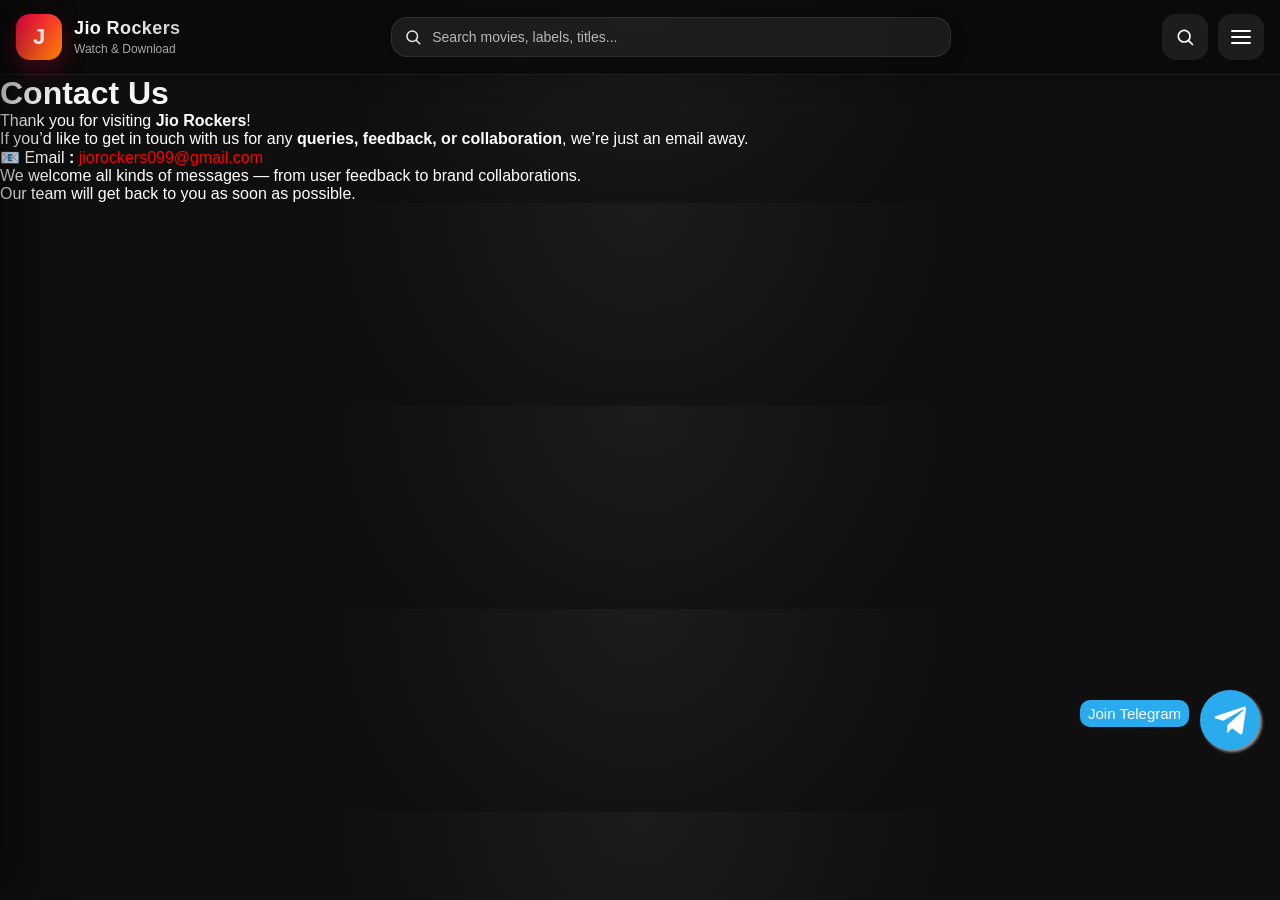
<file: contact.html>
<!DOCTYPE html>
<html lang="en">
<head>
<meta charset="UTF-8">
<meta name="viewport" content="width=device-width, initial-scale=1.0">

<link rel="stylesheet" href="style.css">

<link rel="icon" type="image/png" href="/favicon32.png">

<!-- Google tag (gtag.js) -->
<script async src="https://www.googletagmanager.com/gtag/js?id=G-BWP4HMDWY8"></script>
<script>
  window.dataLayer = window.dataLayer || [];
  function gtag(){dataLayer.push(arguments);}
  gtag('js', new Date());

  gtag('config', 'G-BWP4HMDWY8');
</script>


<title>Contact Us</title>

  
</head>

<body>

<div class="sidebar-overlay" id="sidebarOverlay"></div>

<aside class="sidebar" id="sidebar">
  <div class="sidebar-header">
    <div class="sidebar-profile">
      <div class="sidebar-avatar">J</div>

      <div>
        <h2>Jio Rockers</h2>
        <p>Watch & Download</p>
      </div>
    </div>

    <button class="sidebar-close" id="sidebarClose" aria-label="Close menu">×</button>
  </div>

  <div class="sidebar-content">
    <div class="sidebar-section">
      <div class="sidebar-section-title">Navigation</div>

      <a class="sidebar-link" href="/">
        <span class="icon">⌂</span>
        <span>Home</span>
      </a>

      <a class="sidebar-link" href="#downloadSection">
        <span class="icon">★</span>
        <span>Download</span>
      </a>

<a class="sidebar-link" href="/dmca">
        <span class="icon">©️</span>
        <span>DMCA</span>
      </a>


<a class="sidebar-link" href="/contact">
        <span class="icon">📞</span>
        <span>Contact Us</span>
      </a>

    </div>

    <div class="sidebar-section">
      <div class="sidebar-section-title">About</div>

      <p class="sidebar-note">
        Browse the newest movie posts, search instantly, open details,
        and move through pages.
      </p>
    </div>
  </div>
</aside>

<header class="topbar" id="top">
  <a class="brand" href="/" aria-label="Home">
    <div class="brand-logo">J</div>

    <div class="brand-text">
      <h1>Jio Rockers</h1>
      <p>Watch & Download</p>
    </div>
  </a>

  <div class="topbar-center">
    <div class="search-wrap">
      <svg class="search-icon" viewBox="0 0 24 24" fill="none" aria-hidden="true">
        <path d="M21 21l-4.35-4.35"
              stroke="white"
              stroke-width="2"
              stroke-linecap="round"/>
        <circle cx="11"
                cy="11"
                r="7"
                stroke="white"
                stroke-width="2"/>
      </svg>

      <input
        id="searchInput"
        class="search-input"
        type="search"
        placeholder="Search movies, labels, titles..."
      >

      <button
        id="searchClear"
        class="search-clear"
        aria-label="Clear search"
        type="button"
      >
        ×
      </button>
    </div>
  </div>

  <div class="topbar-actions">
    <button
      class="menu-btn search-btn"
      id="searchBtn"
      aria-label="Search"
      type="button"
    >
      <svg viewBox="0 0 24 24" fill="none" width="20" height="20" aria-hidden="true">
        <path d="M21 21l-4.35-4.35"
              stroke="white"
              stroke-width="2"
              stroke-linecap="round"/>
        <circle cx="11"
                cy="11"
                r="7"
                stroke="white"
                stroke-width="2"/>
      </svg>
    </button>

    <button
      class="menu-btn"
      id="menuBtn"
      aria-label="Open menu"
      type="button"
    >
      <div class="menu-lines" aria-hidden="true">
        <span></span>
        <span></span>
        <span></span>
      </div>
    </button>
  </div>
</header>

<!-- Content SECTION -->


<h1 style="text-align: left;">Contact Us</h1>
<p>Thank you for visiting <strong>Jio Rockers</strong>!</p><p>
If you’d like to get in touch with us for any <b>queries, feedback, or collaboration</b>, we’re just an email away.</p>
<p>📧 Email&nbsp;<strong>:</strong>&nbsp;<a href="mailto:jiorockers099@gmail.com" class="red-link">jiorockers099@gmail.com</a><br /></p>
<p>We welcome all kinds of messages — from user feedback to brand collaborations.<br />
Our team will get back to you as soon as possible.</p>




<script>
document.addEventListener("DOMContentLoaded", () => {

  const sidebar = document.getElementById("sidebar");
  const sidebarOverlay = document.getElementById("sidebarOverlay");

  const menuBtn = document.getElementById("menuBtn");
  const sidebarClose = document.getElementById("sidebarClose");

  const searchBtn = document.getElementById("searchBtn");
  const searchInput = document.getElementById("searchInput");
  const searchClear = document.getElementById("searchClear");

  function openSidebar() {
    sidebar?.classList.add("active");
    sidebarOverlay?.classList.add("active");
    document.body.style.overflow = "hidden";
  }

  function closeSidebar() {
    sidebar?.classList.remove("active");
    sidebarOverlay?.classList.remove("active");
    document.body.style.overflow = "";
  }

  function runSearch() {
    const value = searchInput?.value.trim();
    if (!value) return;
    window.location.href = "/?search=" + encodeURIComponent(value);
  }

  menuBtn?.addEventListener("click", openSidebar);
  sidebarClose?.addEventListener("click", closeSidebar);
  sidebarOverlay?.addEventListener("click", closeSidebar);

  searchBtn?.addEventListener("click", runSearch);

  searchClear?.addEventListener("click", () => {
    if (searchInput) searchInput.value = "";
    searchInput?.focus();
  });

  searchInput?.addEventListener("keydown", (e) => {
    if (e.key === "Enter") {
      e.preventDefault();
      runSearch();
    }
  });

});
</script>


<a class="float" href="https://t.me/JioRockerssi" target="_blank" aria-label="Telegram">
    <svg class="tg-icon" viewBox="0 0 24 24" aria-hidden="true">
        <path fill="#ffffff" d="M9.99 15.96 9.58 21.48c.59 0 .85-.26 1.16-.56l2.79-2.66 5.79 4.24c1.06.59 1.82.28 2.09-.98L24 3.76c.34-1.56-.56-2.17-1.6-1.78L1.66 9.05C.14 9.64.16 10.49 1.39 10.87l5.6 1.75L20.99 4.55c.78-.49 1.5-.22.91.31L9.99 15.96z"/>
    </svg>
</a>

</body>
</html>
</file>
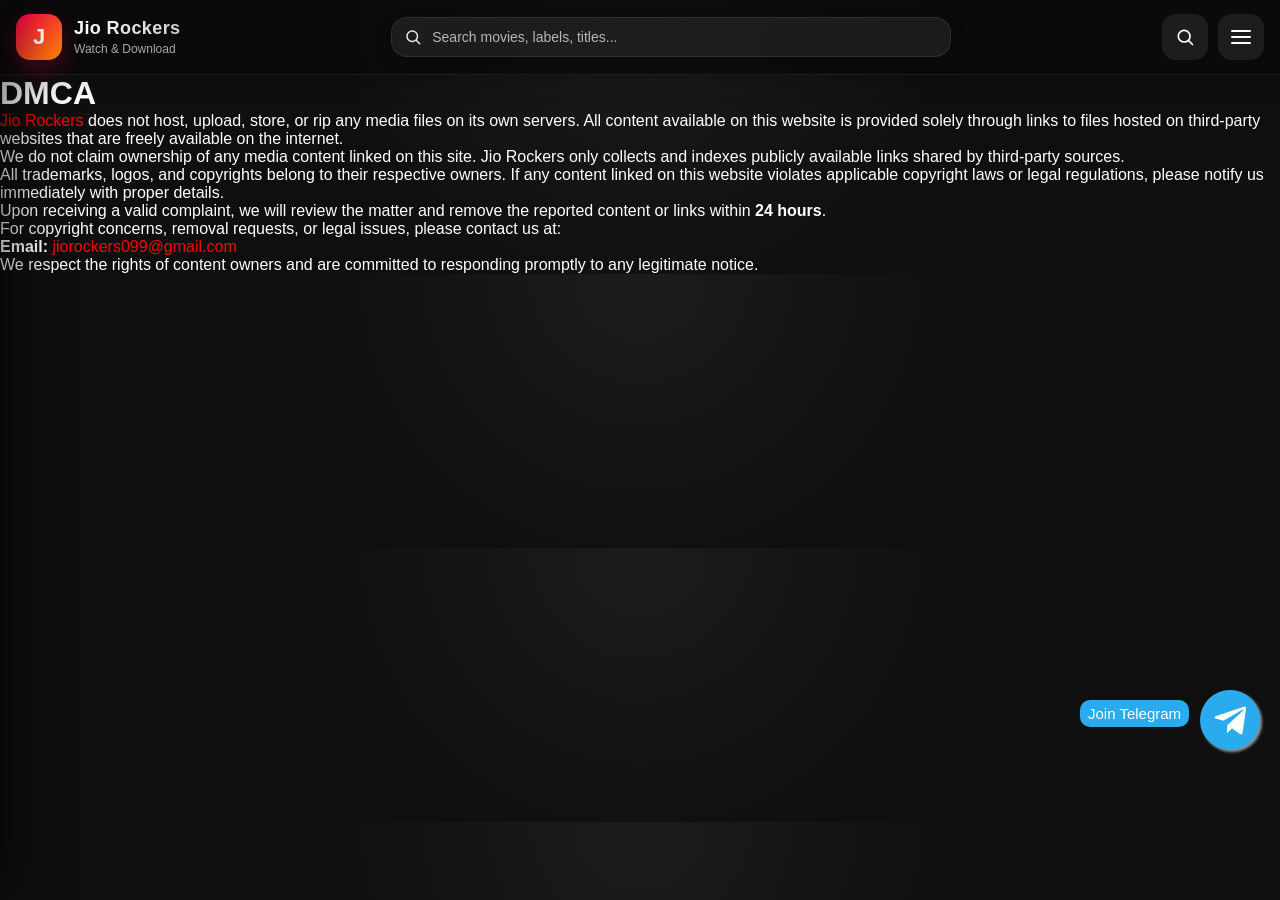
<file: dmca.html>
<!DOCTYPE html>
<html lang="en">
<head>
<meta charset="UTF-8">
<meta name="viewport" content="width=device-width, initial-scale=1.0">

<link rel="stylesheet" href="style.css">

<link rel="icon" type="image/png" href="/favicon32.png">

<!-- Google tag (gtag.js) -->
<script async src="https://www.googletagmanager.com/gtag/js?id=G-BWP4HMDWY8"></script>
<script>
  window.dataLayer = window.dataLayer || [];
  function gtag(){dataLayer.push(arguments);}
  gtag('js', new Date());

  gtag('config', 'G-BWP4HMDWY8');
</script>


<title>DMCA</title>

  
</head>

<body>

<div class="sidebar-overlay" id="sidebarOverlay"></div>

<aside class="sidebar" id="sidebar">
  <div class="sidebar-header">
    <div class="sidebar-profile">
      <div class="sidebar-avatar">J</div>

      <div>
        <h2>Jio Rockers</h2>
        <p>Watch & Download</p>
      </div>
    </div>

    <button class="sidebar-close" id="sidebarClose" aria-label="Close menu">×</button>
  </div>

  <div class="sidebar-content">
    <div class="sidebar-section">
      <div class="sidebar-section-title">Navigation</div>

      <a class="sidebar-link" href="/">
        <span class="icon">⌂</span>
        <span>Home</span>
      </a>

      <a class="sidebar-link" href="#downloadSection">
        <span class="icon">★</span>
        <span>Download</span>
      </a>


<a class="sidebar-link" href="/dmca">
        <span class="icon">©️</span>
        <span>DMCA</span>
      </a>


<a class="sidebar-link" href="/contact">
        <span class="icon">📞</span>
        <span>Contact Us</span>
      </a>

    </div>

    <div class="sidebar-section">
      <div class="sidebar-section-title">About</div>

      <p class="sidebar-note">
        Browse the newest movie posts, search instantly, open details,
        and move through pages.
      </p>
    </div>
  </div>
</aside>

<header class="topbar" id="top">
  <a class="brand" href="/" aria-label="Home">
    <div class="brand-logo">J</div>

    <div class="brand-text">
      <h1>Jio Rockers</h1>
      <p>Watch & Download</p>
    </div>
  </a>

  <div class="topbar-center">
    <div class="search-wrap">
      <svg class="search-icon" viewBox="0 0 24 24" fill="none" aria-hidden="true">
        <path d="M21 21l-4.35-4.35"
              stroke="white"
              stroke-width="2"
              stroke-linecap="round"/>
        <circle cx="11"
                cy="11"
                r="7"
                stroke="white"
                stroke-width="2"/>
      </svg>

      <input
        id="searchInput"
        class="search-input"
        type="search"
        placeholder="Search movies, labels, titles..."
      >

      <button
        id="searchClear"
        class="search-clear"
        aria-label="Clear search"
        type="button"
      >
        ×
      </button>
    </div>
  </div>

  <div class="topbar-actions">
    <button
      class="menu-btn search-btn"
      id="searchBtn"
      aria-label="Search"
      type="button"
    >
      <svg viewBox="0 0 24 24" fill="none" width="20" height="20" aria-hidden="true">
        <path d="M21 21l-4.35-4.35"
              stroke="white"
              stroke-width="2"
              stroke-linecap="round"/>
        <circle cx="11"
                cy="11"
                r="7"
                stroke="white"
                stroke-width="2"/>
      </svg>
    </button>

    <button
      class="menu-btn"
      id="menuBtn"
      aria-label="Open menu"
      type="button"
    >
      <div class="menu-lines" aria-hidden="true">
        <span></span>
        <span></span>
        <span></span>
      </div>
    </button>
  </div>
</header>

<!-- Content SECTION -->


<h1 style="text-align: left;">DMCA</h1>

<p><a href="/" class="red-link">Jio Rockers</a> does not host, upload, store, or rip any media files on its own servers. All content available on this website is provided solely through links to files hosted on third-party websites that are freely available on the internet.</p>
<p>We do not claim ownership of any media content linked on this site. Jio Rockers only collects and indexes publicly available links shared by third-party sources.</p>
<p>All trademarks, logos, and copyrights belong to their respective owners. If any content linked on this website violates applicable copyright laws or legal regulations, please notify us immediately with proper details.</p>
<p>Upon receiving a valid complaint, we will review the matter and remove the reported content or links within <strong>24 hours</strong>.</p>
<p>For copyright concerns, removal requests, or legal issues, please contact us at:</p>
<p><strong>Email:</strong>&nbsp;<a href="mailto:jiorockers099@gmail.com" class="red-link">jiorockers099@gmail.com</a></p>
<p>We respect the rights of content owners and are committed to responding promptly to any legitimate notice.</p>

<script>
document.addEventListener("DOMContentLoaded", () => {

  const sidebar = document.getElementById("sidebar");
  const sidebarOverlay = document.getElementById("sidebarOverlay");

  const menuBtn = document.getElementById("menuBtn");
  const sidebarClose = document.getElementById("sidebarClose");

  const searchBtn = document.getElementById("searchBtn");
  const searchInput = document.getElementById("searchInput");
  const searchClear = document.getElementById("searchClear");

  function openSidebar() {
    sidebar?.classList.add("active");
    sidebarOverlay?.classList.add("active");
    document.body.style.overflow = "hidden";
  }

  function closeSidebar() {
    sidebar?.classList.remove("active");
    sidebarOverlay?.classList.remove("active");
    document.body.style.overflow = "";
  }

  function runSearch() {
    const value = searchInput?.value.trim();
    if (!value) return;
    window.location.href = "/?search=" + encodeURIComponent(value);
  }

  menuBtn?.addEventListener("click", openSidebar);
  sidebarClose?.addEventListener("click", closeSidebar);
  sidebarOverlay?.addEventListener("click", closeSidebar);

  searchBtn?.addEventListener("click", runSearch);

  searchClear?.addEventListener("click", () => {
    if (searchInput) searchInput.value = "";
    searchInput?.focus();
  });

  searchInput?.addEventListener("keydown", (e) => {
    if (e.key === "Enter") {
      e.preventDefault();
      runSearch();
    }
  });

});
</script>


<a class="float" href="https://t.me/JioRockerssi" target="_blank" aria-label="Telegram">
    <svg class="tg-icon" viewBox="0 0 24 24" aria-hidden="true">
        <path fill="#ffffff" d="M9.99 15.96 9.58 21.48c.59 0 .85-.26 1.16-.56l2.79-2.66 5.79 4.24c1.06.59 1.82.28 2.09-.98L24 3.76c.34-1.56-.56-2.17-1.6-1.78L1.66 9.05C.14 9.64.16 10.49 1.39 10.87l5.6 1.75L20.99 4.55c.78-.49 1.5-.22.91.31L9.99 15.96z"/>
    </svg>
</a>

</body>
</html>
</file>
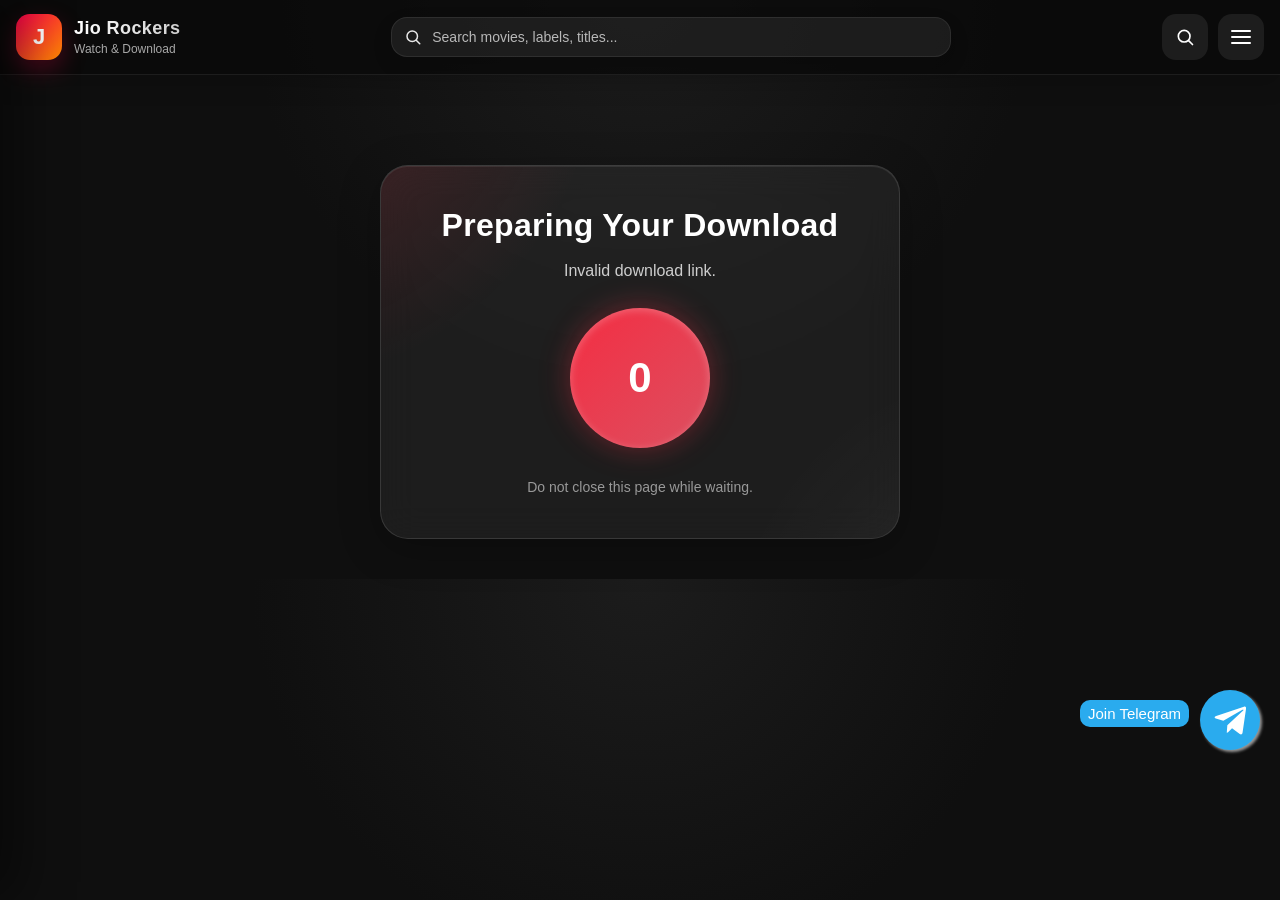
<file: download.html>
<!DOCTYPE html>
<html lang="en">
<head>
<meta charset="UTF-8">
<meta name="viewport" content="width=device-width, initial-scale=1.0">

<link rel="stylesheet" href="style.css">

<link rel="icon" type="image/png" href="/favicon32.png">

<meta content="no-referrer" name="referrer"/>


<!-- Google tag (gtag.js) -->
<script async src="https://www.googletagmanager.com/gtag/js?id=G-BWP4HMDWY8"></script>
<script>
  window.dataLayer = window.dataLayer || [];
  function gtag(){dataLayer.push(arguments);}
  gtag('js', new Date());

  gtag('config', 'G-BWP4HMDWY8');
</script>


<title>Download</title>

<style>

/* =========================
   DOWNLOAD SECTION
========================= */

.wrapper{
  position:relative;
  max-width:520px;
  margin:90px auto 40px;
  padding:40px 28px;
  border-radius:28px;

  background:rgba(255,255,255,0.06);
  backdrop-filter:blur(18px);
  -webkit-backdrop-filter:blur(18px);

  border:1px solid rgba(255,255,255,0.12);

  box-shadow:
    0 10px 40px rgba(0,0,0,0.25),
    inset 0 1px 0 rgba(255,255,255,0.08);

  overflow:hidden;
  text-align:center;
}

/* glow effect */
.wrapper::before{
  content:"";
  position:absolute;
  inset:-120px;

  background:
    radial-gradient(circle at top left,
    rgba(255,46,68,0.22),
    transparent 35%),

    radial-gradient(circle at bottom right,
    rgba(255,255,255,0.08),
    transparent 30%);

  pointer-events:none;
}

.wrapper h2{
  position:relative;
  margin:0 0 14px;
  font-size:32px;
  line-height:1.2;
  color:#fff;
  font-weight:800;
  letter-spacing:.3px;
}

.wrapper p{
  position:relative;
  color:rgba(255,255,255,0.78);
  font-size:16px;
  line-height:1.6;
  margin-bottom:24px;
}

/* Countdown circle */
#countdown{
  position:relative;

  width:140px;
  height:140px;

  margin:20px auto 28px;

  display:flex;
  align-items:center;
  justify-content:center;

  border-radius:50%;

  font-size:42px;
  font-weight:800;
  color:#fff;

  background:
    linear-gradient(135deg,
    rgba(255,46,68,0.95),
    rgba(255,90,110,0.85));

  box-shadow:
    0 0 30px rgba(255,46,68,0.35),
    inset 0 2px 8px rgba(255,255,255,0.25);
}

/* Download button */
#downloadBtn{
  position:relative;

  display:none;
  text-decoration:none;

  padding:15px 34px;

  border-radius:14px;

  font-size:17px;
  font-weight:700;
  letter-spacing:.3px;

  color:#fff;

  background:
    linear-gradient(135deg,
    #ff2e44,
    #ff5a6e);

  box-shadow:
    0 10px 25px rgba(255,46,68,0.35);

  transition:
    transform .25s ease,
    box-shadow .25s ease,
    opacity .3s ease;

  pointer-events:none;
  opacity:0;
}

#downloadBtn.active{
  display:inline-flex;
  align-items:center;
  justify-content:center;
  gap:8px;

  pointer-events:auto;
  opacity:1;
}

#downloadBtn:hover{
  transform:translateY(-3px);

  box-shadow:
    0 16px 35px rgba(255,46,68,0.45);
}

#downloadBtn:active{
  transform:scale(.98);
}

/* Note */
.note{
  position:relative;

  margin-top:22px;

  font-size:14px;
  color:rgba(255,255,255,0.55);

  line-height:1.6;
}

/* =========================
   MOBILE
========================= */

@media(max-width:768px){

  .wrapper{
    width:calc(100% - 22px);
    margin:80px auto 30px;

    padding:34px 20px;

    border-radius:24px;
  }

  .wrapper h2{
    font-size:26px;
  }

  .wrapper p{
    font-size:15px;
  }

  #countdown{
    width:120px;
    height:120px;
    font-size:36px;
  }

  #downloadBtn{
    width:100%;
    padding:15px 20px;
    font-size:16px;
  }

}

/* =========================
   SMALL DEVICES
========================= */

@media(max-width:480px){

  .wrapper{
    padding:30px 16px;
  }

  .wrapper h2{
    font-size:23px;
  }

  #countdown{
    width:105px;
    height:105px;
    font-size:32px;
  }

}

</style>
</head>

<body>

<div class="sidebar-overlay" id="sidebarOverlay"></div>

<aside class="sidebar" id="sidebar">
  <div class="sidebar-header">
    <div class="sidebar-profile">
      <div class="sidebar-avatar">J</div>

      <div>
        <h2>Jio Rockers</h2>
        <p>Watch & Download</p>
      </div>
    </div>

    <button class="sidebar-close" id="sidebarClose" aria-label="Close menu">×</button>
  </div>

  <div class="sidebar-content">
    <div class="sidebar-section">
      <div class="sidebar-section-title">Navigation</div>

      <a class="sidebar-link" href="/">
        <span class="icon">⌂</span>
        <span>Home</span>
      </a>

      <a class="sidebar-link" href="#downloadSection">
        <span class="icon">★</span>
        <span>Download</span>
      </a>


<a class="sidebar-link" href="/dmca">
        <span class="icon">©️</span>
        <span>DMCA</span>
      </a>


<a class="sidebar-link" href="/contact">
        <span class="icon">📞</span>
        <span>Contact Us</span>
      </a>


    </div>

    <div class="sidebar-section">
      <div class="sidebar-section-title">About</div>

      <p class="sidebar-note">
        Browse the newest movie posts, search instantly, open details,
        and move through pages.
      </p>
    </div>
  </div>
</aside>

<header class="topbar" id="top">
  <a class="brand" href="/" aria-label="Home">
    <div class="brand-logo">J</div>

    <div class="brand-text">
      <h1>Jio Rockers</h1>
      <p>Watch & Download</p>
    </div>
  </a>

  <div class="topbar-center">
    <div class="search-wrap">
      <svg class="search-icon" viewBox="0 0 24 24" fill="none" aria-hidden="true">
        <path d="M21 21l-4.35-4.35"
              stroke="white"
              stroke-width="2"
              stroke-linecap="round"/>
        <circle cx="11"
                cy="11"
                r="7"
                stroke="white"
                stroke-width="2"/>
      </svg>

      <input
        id="searchInput"
        class="search-input"
        type="search"
        placeholder="Search movies, labels, titles..."
      >

      <button
        id="searchClear"
        class="search-clear"
        aria-label="Clear search"
        type="button"
      >
        ×
      </button>
    </div>
  </div>

  <div class="topbar-actions">
    <button
      class="menu-btn search-btn"
      id="searchBtn"
      aria-label="Search"
      type="button"
    >
      <svg viewBox="0 0 24 24" fill="none" width="20" height="20" aria-hidden="true">
        <path d="M21 21l-4.35-4.35"
              stroke="white"
              stroke-width="2"
              stroke-linecap="round"/>
        <circle cx="11"
                cy="11"
                r="7"
                stroke="white"
                stroke-width="2"/>
      </svg>
    </button>

    <button
      class="menu-btn"
      id="menuBtn"
      aria-label="Open menu"
      type="button"
    >
      <div class="menu-lines" aria-hidden="true">
        <span></span>
        <span></span>
        <span></span>
      </div>
    </button>
  </div>
</header>

<!-- DOWNLOAD SECTION -->

<div class="wrapper" id="downloadSection">

  <h2>Preparing Your Download</h2>

  <p id="statusText">
    Please wait, your download link will be ready in:
  </p>

  <div id="countdown">5</div>

  <a id="downloadBtn" href="javascript:void(0)">
    Download Now
  </a>

  <div class="note">
    Do not close this page while waiting.
  </div>

</div>

<script>
document.addEventListener("DOMContentLoaded", () => {

  const sidebar = document.getElementById("sidebar");
  const sidebarOverlay = document.getElementById("sidebarOverlay");

  const menuBtn = document.getElementById("menuBtn");
  const sidebarClose = document.getElementById("sidebarClose");

  const searchBtn = document.getElementById("searchBtn");
  const searchInput = document.getElementById("searchInput");
  const searchClear = document.getElementById("searchClear");

  function openSidebar() {
    sidebar?.classList.add("active");
    sidebarOverlay?.classList.add("active");
    document.body.style.overflow = "hidden";
  }

  function closeSidebar() {
    sidebar?.classList.remove("active");
    sidebarOverlay?.classList.remove("active");
    document.body.style.overflow = "";
  }

  function runSearch() {
    const value = searchInput?.value.trim();
    if (!value) return;
    window.location.href = "/?search=" + encodeURIComponent(value);
  }

  menuBtn?.addEventListener("click", openSidebar);
  sidebarClose?.addEventListener("click", closeSidebar);
  sidebarOverlay?.addEventListener("click", closeSidebar);

  searchBtn?.addEventListener("click", runSearch);

  searchClear?.addEventListener("click", () => {
    if (searchInput) searchInput.value = "";
    searchInput?.focus();
  });

  searchInput?.addEventListener("keydown", (e) => {
    if (e.key === "Enter") {
      e.preventDefault();
      runSearch();
    }
  });

});
</script>

<script>

// Countdown seconds
var seconds = 5;

var countdownEl = document.getElementById("countdown");
var downloadBtn = document.getElementById("downloadBtn");
var statusText = document.getElementById("statusText");

// Get URL params
var params = new URLSearchParams(window.location.search);

var targetPath = params.get("target");
var domainKey = params.get("d");

// Domain list
var domains = {
  d1: "https://1fichier.com",
  d2: "https://dailyuploads.net",
  d3: "https://nitroflare.com",
  d4: "https://mixdrop.top",
  d5: "https://hashgen.website",
  d6: "https://www.messycloud.ink"
};

// Determine final link
var domain = domains[domainKey];

var finalLink = targetPath
  ? (domain ? domain + targetPath : targetPath)
  : null;

// Check target
if (!targetPath) {

  countdownEl.innerHTML = "0";
  statusText.innerHTML = "Invalid download link.";

} else {

  var timer = setInterval(function(){

    countdownEl.innerHTML = seconds;

    seconds--;

    if (seconds < 0) {

      clearInterval(timer);

      countdownEl.innerHTML = "Ready!";
      statusText.innerHTML = "Your download link is ready.";

      downloadBtn.classList.add("active");

      // Click event
      downloadBtn.addEventListener("click", function(){
        window.location.href = finalLink;
      });

    }

  }, 1000);

}

</script>


<a class="float" href="https://t.me/JioRockerssi" target="_blank" aria-label="Telegram">
    <svg class="tg-icon" viewBox="0 0 24 24" aria-hidden="true">
        <path fill="#ffffff" d="M9.99 15.96 9.58 21.48c.59 0 .85-.26 1.16-.56l2.79-2.66 5.79 4.24c1.06.59 1.82.28 2.09-.98L24 3.76c.34-1.56-.56-2.17-1.6-1.78L1.66 9.05C.14 9.64.16 10.49 1.39 10.87l5.6 1.75L20.99 4.55c.78-.49 1.5-.22.91.31L9.99 15.96z"/>
    </svg>
</a>

</body>
</html>
</file>
<file: style.css>
*{
  margin:0;
  padding:0;
  box-sizing:border-box;
}

html{
  scroll-behavior:auto;
  overflow-anchor:none;
  overscroll-behavior-y:none;
}

.red-link {
  color: red;
  text-decoration: none;
}

.video-container,
.vp1-video-wrapper {
    display: none !important;
}

body{
  background:
    radial-gradient(circle at top,#1c1c1c 0%,#0f0f0f 45%),
    #0f0f0f;
  color:#fff;
  font-family:Arial,sans-serif;
  overflow-x:hidden;
  overflow-anchor:none;
  text-rendering:optimizeSpeed;
  -webkit-font-smoothing:antialiased;
  -webkit-tap-highlight-color:transparent;
}

body.sidebar-open{
  overflow:hidden;
}

*{
  backface-visibility:hidden;
  -webkit-backface-visibility:hidden;
}

.topbar{
  position:sticky;
  top:0;
  z-index:10000;
  display:flex;
  align-items:center;
  justify-content:space-between;
  gap:14px;
  padding:14px 16px;
  background:rgba(10,10,10,.76);
  backdrop-filter:none;
  -webkit-backdrop-filter:none;
  border-bottom:1px solid rgba(255,255,255,.08);
  box-shadow:0 8px 22px rgba(0,0,0,.18);
  flex-wrap:nowrap;
  will-change:transform;
  transform:translateZ(0);
}

.brand{
  display:flex;
  align-items:center;
  gap:12px;
  min-width:0;
  text-decoration:none;
  color:#fff;
  flex:0 0 auto;
}

.brand-logo{
  width:46px;
  height:46px;
  border-radius:14px;
  display:grid;
  place-items:center;
  background:linear-gradient(135deg,#ff004c,#ff8a00);
  box-shadow:0 10px 25px rgba(255,0,76,.25);
  flex:0 0 auto;
  font-size:22px;
  font-weight:900;
}

.brand-text{
  min-width:0;
}

.brand-text h1{
  font-size:18px;
  line-height:1.2;
  margin:0;
  font-weight:900;
  letter-spacing:.4px;
  background:linear-gradient(90deg,#fff,#d0d0d0);
  -webkit-background-clip:text;
  -webkit-text-fill-color:transparent;
  text-align:left;
}

.brand-text p{
  font-size:12px;
  color:#a8a8a8;
  margin-top:2px;
  white-space:nowrap;
  overflow:hidden;
  text-overflow:ellipsis;
}

.topbar-center{
  flex:1;
  display:flex;
  justify-content:center;
  min-width:0;
}

.search-wrap{
  width:min(560px,100%);
  position:relative;
  display:flex;
  align-items:center;
  gap:10px;
  background:rgba(255,255,255,.07);
  border:1px solid rgba(255,255,255,.08);
  border-radius:16px;
  padding:10px 12px;
  box-shadow:0 8px 20px rgba(0,0,0,.12);
  min-width:0;
  backdrop-filter:none;
  -webkit-backdrop-filter:none;
}

.search-icon{
  width:18px;
  height:18px;
  flex:0 0 auto;
  opacity:.9;
}

.search-input{
  width:100%;
  min-width:0;
  border:none;
  outline:none;
  background:transparent;
  color:#fff;
  font-size:14px;
  caret-color:#fff;
}

.search-input::placeholder{
  color:#b8b8b8;
}

.search-clear{
  border:none;
  outline:none;
  background:rgba(255,255,255,.08);
  color:#fff;
  width:30px;
  height:30px;
  border-radius:10px;
  cursor:pointer;
  flex:0 0 auto;
  font-size:18px;
  line-height:1;
  display:none;
  transition:background .15s ease, transform .15s ease, opacity .15s ease;
}

.search-clear.show{
  display:inline-flex;
  align-items:center;
  justify-content:center;
}

.topbar-actions{
  display:flex;
  align-items:center;
  gap:10px;
  flex:0 0 auto;
}

.menu-btn{
  width:46px;
  height:46px;
  border:none;
  outline:none;
  border-radius:14px;
  background:rgba(255,255,255,.08);
  color:#fff;
  display:grid;
  place-items:center;
  cursor:pointer;
  transition:background .15s ease, transform .15s ease, opacity .15s ease;
  flex:0 0 auto;
  transform:translateZ(0);
}

.menu-btn:hover{
  background:rgba(255,255,255,.14);
  transform:translateY(-1px);
}

.menu-btn.active{
  background:rgba(255,255,255,.18);
  box-shadow:0 0 0 2px rgba(255,255,255,.12) inset;
}

.menu-lines{
  width:20px;
  height:14px;
  position:relative;
}

.menu-lines span{
  position:absolute;
  left:0;
  width:100%;
  height:2px;
  background:#fff;
  border-radius:2px;
  transition:.25s ease;
}

.menu-lines span:nth-child(1){ top:0; }
.menu-lines span:nth-child(2){ top:6px; }
.menu-lines span:nth-child(3){ bottom:0; }

.search-btn svg{
  display:block;
}

@media (max-width: 860px){
  .topbar{
    flex-wrap:wrap;
  }

  .brand{
    order:1;
    flex:1 1 auto;
    min-width:0;
  }

  .topbar-actions{
    order:2;
    margin-left:auto;
  }

  .topbar-center{
    order:3;
    width:100%;
    flex:0 0 100%;
    margin-top:10px;
  }

  .search-wrap{
    width:100%;
  }
}

@media (max-width: 768px){
  .topbar{
    padding:12px 12px;
    gap:10px;
    border-radius:14px;
  }

  .brand-text h1{
    font-size:16px;
  }

  .brand-text p{
    font-size:11px;
  }

  .search-wrap{
    border-radius:14px;
  }

  .menu-btn{
    border-radius:12px;
  }
}

@media (max-width: 480px){
  .brand-logo{
    width:40px;
    height:40px;
    border-radius:12px;
    font-size:18px;
  }

  .menu-btn{
    width:42px;
    height:42px;
    border-radius:12px;
  }

  .search-wrap{
    padding:9px 10px;
    border-radius:14px;
  }

  .search-input{
    font-size:13px;
  }
}

.sidebar-overlay{
  position:fixed;
  inset:0;
  background:rgba(0,0,0,.62);
  opacity:0;
  visibility:hidden;
  transition:.25s ease;
  z-index:12000;
}

.sidebar-overlay.active{
  opacity:1;
  visibility:visible;
}

.sidebar{
  position:fixed;
  top:0;
  left:0;
  width:min(320px,88vw);
  height:100vh;
  background:linear-gradient(180deg,rgba(24,24,24,.98),rgba(13,13,13,.98));
  border-right:1px solid rgba(255,255,255,.08);
  box-shadow:20px 0 50px rgba(0,0,0,.45);
  transform:translateX(-100%);
  transition:.28s ease;
  z-index:13000;
  display:flex;
  flex-direction:column;
  overflow:hidden;
}

.sidebar.active{
  transform:translateX(0);
}

.sidebar-header{
  padding:18px 18px 16px;
  display:flex;
  align-items:center;
  justify-content:space-between;
  gap:10px;
  border-bottom:1px solid rgba(255,255,255,.08);
  background:linear-gradient(180deg,rgba(255,255,255,.04),transparent);
}

.sidebar-profile{
  display:flex;
  align-items:center;
  gap:12px;
  min-width:0;
}

.sidebar-avatar{
  width:46px;
  height:46px;
  border-radius:14px;
  background:linear-gradient(135deg,#ff004c,#ff8a00);
  display:grid;
  place-items:center;
  font-size:20px;
  font-weight:900;
  box-shadow:0 10px 25px rgba(255,0,76,.25);
  flex:0 0 auto;
}

.sidebar-profile h2{
  font-size:17px;
  line-height:1.2;
  margin:0;
}

.sidebar-profile p{
  font-size:12px;
  color:#a8a8a8;
  margin-top:3px;
}

.sidebar-close{
  width:40px;
  height:40px;
  border:none;
  outline:none;
  border-radius:12px;
  background:rgba(255,255,255,.08);
  color:#fff;
  font-size:24px;
  cursor:pointer;
  transition:background .15s ease, transform .15s ease, opacity .15s ease;
}

.sidebar-content{
  padding:16px 12px 20px;
  overflow:auto;
}

.sidebar-section{
  margin-bottom:18px;
}

.sidebar-section-title{
  font-size:11px;
  text-transform:uppercase;
  letter-spacing:1.4px;
  color:#8e8e8e;
  margin:0 10px 10px;
}

.sidebar-link{
  display:flex;
  align-items:center;
  gap:12px;
  width:100%;
  padding:13px 14px;
  border-radius:14px;
  color:#f3f3f3;
  text-decoration:none;
  font-size:14px;
  font-weight:700;
  background:transparent;
  transition:.22s ease;
  border:1px solid transparent;
}

.sidebar-link:hover{
  background:rgba(255,255,255,.06);
  border-color:rgba(255,255,255,.07);
  transform:translateX(4px);
}

.sidebar-link .icon{
  width:28px;
  height:28px;
  border-radius:10px;
  display:grid;
  place-items:center;
  background:rgba(255,255,255,.08);
  flex:0 0 auto;
}

.sidebar-note{
  margin:6px 10px 0;
  font-size:13px;
  color:#b8b8b8;
  line-height:1.55;
}

.app{
  padding:16px;
}

.hero{
  max-width:1400px;
  margin:0 auto 18px;
  padding:18px;
  border-radius:24px;
  background:linear-gradient(180deg,rgba(255,255,255,.05),rgba(255,255,255,.02));
  border:1px solid rgba(255,255,255,.06);
  box-shadow:0 10px 26px rgba(0,0,0,.16);
  contain:layout paint style;
}

.hero h2{
  font-size:30px;
  line-height:1.25;
  margin-bottom:8px;
}

.hero p{
  color:#b8b8b8;
  font-size:14px;
  line-height:1.7;
  max-width:760px;
}

#pageBadge{
  position:sticky;
  top:78px;
  z-index:999;
  width:fit-content;
  margin-left:auto;
  margin-right:auto;
  margin-bottom:14px;
  padding:8px 14px;
  border-radius:999px;
  background:rgba(255,255,255,.08);
  border:1px solid rgba(255,255,255,.12);
  backdrop-filter:none;
  -webkit-backdrop-filter:none;
  font-size:13px;
  font-weight:700;
  color:#fff;
  display:none;
  box-shadow:0 8px 20px rgba(0,0,0,.20);
  will-change:transform;
  transform:translateZ(0);
}

.page-title{
  text-align:center;
  font-size:34px;
  font-weight:800;
  margin-bottom:28px;
  letter-spacing:.5px;
  background:linear-gradient(90deg,#fff,#bbb);
  -webkit-background-clip:text;
  -webkit-text-fill-color:transparent;
}

.grid{
  display:grid;
  grid-template-columns:repeat(6,minmax(0,1fr));
  gap:18px;
  align-items:start;
  max-width:1400px;
  margin:0 auto;
  contain:content;
}

@media(max-width:1050px){
  .grid{
    grid-template-columns:repeat(4,1fr);
  }
}

@media(max-width:768px){
  .grid{
    grid-template-columns:repeat(3,1fr);
    gap:10px;
  }

  .hero h2{
    font-size:24px;
  }

  .page-title{
    font-size:28px;
  }
}

@media(max-width:480px){
  .grid{
    grid-template-columns:repeat(3,1fr);
    gap:10px;
  }

  .hero{
    padding:14px;
    border-radius:18px;
  }

  .hero p{
    font-size:13px;
  }
}

.card{
  position:relative;
  overflow:hidden;
  border-radius:24px;
  background:linear-gradient(180deg,rgba(28,28,28,.96),rgba(16,16,16,.98));
  border:1px solid rgba(255,255,255,.05);
  transition:transform .18s ease, opacity .18s ease;
  cursor:pointer;
  isolation:isolate;
  box-shadow:0 6px 18px rgba(0,0,0,.24);
  will-change:auto;
  text-decoration:none;
  color:inherit;
  display:block;
  transform:translateZ(0);
}

.card::before{
  content:"";
  position:absolute;
  inset:-2px;
  border-radius:26px;
  background:linear-gradient(135deg,rgba(255,0,102,.3),rgba(0,195,255,.25),rgba(0,255,170,.15),rgba(255,174,0,.25));
  background-size:300% 300%;
  animation:borderMove 7s linear infinite;
  opacity:0;
  z-index:-2;
  transition:.35s ease;
}

.card:hover::before{
  opacity:1;
}

@keyframes borderMove{
  0%{ background-position:0% 50%; }
  100%{ background-position:300% 50%; }
}

.card:hover{
  transform:scale(1.02);
  box-shadow:0 16px 36px rgba(0,0,0,.38),0 0 16px rgba(255,0,102,.10);
}

.poster-wrap{
  position:relative;
  width:100%;
  aspect-ratio:2/3;
  overflow:hidden;
  background:#1b1b1b;
  contain:paint;
}

.poster{
  width:100%;
  height:100%;
  object-fit:cover;
  display:block;
  transition:transform .8s ease, filter .4s ease;
  will-change:transform;
  transform:translateZ(0);
}

.card:hover .poster{
  transform:scale(1.1);
  filter:brightness(1.08);
}

.poster-wrap::after{
  content:"";
  position:absolute;
  left:0;
  right:0;
  bottom:0;
  height:35%;
  background:linear-gradient(to top,rgba(0,0,0,.9),transparent);
  pointer-events:none;
}

.content{
  position:relative;
  padding:12px;
  z-index:2;
}

.title{
  font-size:14px;
  font-weight:800;
  line-height:1.45;
  overflow:visible;
  white-space:normal;
  word-break:break-word;
  transition:.3s ease;
  text-shadow:0 2px 10px rgba(0,0,0,.35);
  margin-bottom:10px;
}

.card:nth-child(6n+1) .title{ color:#ffbe76; }
.card:nth-child(6n+2) .title{ color:#d6a2ff; }
.card:nth-child(6n+3) .title{ color:#79dfff; }
.card:nth-child(6n+4) .title{ color:#72f1b8; }
.card:nth-child(6n+5) .title{ color:#ffe06b; }
.card:nth-child(6n+6) .title{ color:#ff9e9e; }

.card:hover .title{
  transform:translateX(5px);
}

.labels{
  display:flex;
  flex-wrap:wrap;
  align-items:flex-start;
  gap:6px;
  width:100%;
}

.label{
  display:inline-block;
  flex:0 0 auto;
  width:auto;
  max-width:100%;
  background:rgba(255,255,255,.09);
  border:1px solid rgba(255,255,255,.08);
  backdrop-filter:none;
  -webkit-backdrop-filter:none;
  color:#f1f1f1;
  font-size:10px;
  font-weight:600;
  padding:5px 9px;
  border-radius:40px;
  transition:background .15s ease, transform .15s ease, opacity .15s ease;
  white-space:nowrap;
}

.label:hover{
  background:rgba(255,255,255,.16);
}

.pagination{
  margin:40px auto 0;
  display:flex;
  justify-content:center;
  align-items:center;
  gap:14px;
  flex-wrap:wrap;
  max-width:1400px;
  padding-bottom:12px;
}

.nav-btn{
  display:inline-flex;
  align-items:center;
  justify-content:center;
  text-decoration:none;
  border:none;
  outline:none;
  background:linear-gradient(135deg,#ff004c,#ff5e00);
  color:#fff;
  padding:12px 20px;
  border-radius:14px;
  font-size:14px;
  font-weight:700;
  cursor:pointer;
  transition:background .15s ease, transform .15s ease, opacity .15s ease;
  box-shadow:0 10px 18px rgba(255,0,76,.16);
  min-width:88px;
}

.nav-btn:hover{
  transform:translateY(-3px) scale(1.03);
  box-shadow:0 14px 24px rgba(255,0,76,.22);
}

.nav-btn.disabled{
  opacity:.45;
  pointer-events:none;
  cursor:not-allowed;
  box-shadow:none;
  transform:none;
}

#pageNum{
  font-size:16px;
  font-weight:700;
  color:#ddd;
}

#detailView{
  display:none;
  max-width:1000px;
  margin:0 auto;
  background:linear-gradient(180deg,#1c1c1c,#131313);
  border:1px solid rgba(255,255,255,.06);
  border-radius:24px;
  padding:22px;
  box-shadow:0 15px 40px rgba(0,0,0,.45);
  overflow-anchor:none;
  contain:content;
}

.detail-title{
  margin-bottom:20px;
  font-size:32px;
  line-height:1.5;
}

.detail-body{
  line-height:1.8;
  color:#eaeaea;
}

.detail-body img{
  max-width:100%;
  height:auto;
  border-radius:14px;
}

.detail-body iframe,
.detail-body video{
  max-width:100%;
}

#relatedPostsSection{
  margin-top:40px;
  min-height:520px;
  overflow-anchor:none;
  contain:layout paint style;
}

#relatedPostsSection h2{
  margin-bottom:20px;
  font-size:28px;
  font-weight:800;
  color:#fff;
}

#relatedPosts{
  align-items:start;
}

#relatedPosts .card:hover{
  transform:none;
  box-shadow:0 8px 25px rgba(0,0,0,.35);
}

#relatedPosts .card:hover .poster{
  transform:none;
  filter:brightness(1.02);
}

#relatedPosts .card:hover .title{
  transform:none;
}

.loading{
  grid-column:1/-1;
  text-align:center;
  padding:80px 20px;
  font-size:18px;
  color:#ddd;
}

.search-status{
  max-width:1400px;
  margin:0 auto 14px;
  color:#cfcfcf;
  font-size:14px;
  display:none;
}

::-webkit-scrollbar{
  width:8px;
}

::-webkit-scrollbar-track{
  background:#111;
}

::-webkit-scrollbar-thumb{
  background:#333;
  border-radius:30px;
}

.video-container {
  display: flex;
  flex-direction: column;
  align-items: center;
  justify-content: center;
  min-height: 35vh;
  gap: 20px;
}

.video-wrapper {
  width: 100%;
  max-width: 600px;
  position: relative;
  border-radius: 10px;
  overflow: hidden;
  background: #000;
  aspect-ratio: 16 / 9;
  margin-bottom: 20px;
  contain:paint;
}

.video-poster {
  position: absolute;
  inset: 0;
  background-color: #000;
  background-size: cover;
  background-position: center;
  background-repeat: no-repeat;
  z-index: 1;
}

.video-player {
  width: 100%;
  height: 100%;
  border: 0;
  position: relative;
  z-index: 2;
}

.video-overlay {
  position: absolute;
  inset: 0;
  display: flex;
  align-items: center;
  justify-content: center;
  z-index: 3;
  cursor: pointer;
}

.play-button {
  width: 80px;
  height: 80px;
  border-radius: 50%;
  background: rgba(255,255,255,0.95);
  display: flex;
  align-items: center;
  justify-content: center;
  font-size: 32px;
  color: #111;
  box-shadow: 0 12px 30px rgba(0,0,0,0.4);
  transition: transform 0.2s ease;
}

.video-overlay:hover .play-button {
  transform: scale(1.08);
}

.tmdb-extra-images {
  display: grid;
  grid-template-columns: repeat(3, 1fr);
  gap: 14px;
  margin-top: 22px;
  margin-bottom: 10px;
}

.tmdb-extra-images img {
  width: 100%;
  aspect-ratio: 16 / 9;
  object-fit: cover;
  border-radius: 14px;
  cursor: pointer;
  background: #e9e9e9;
  display: block;
  transition: transform 0.25s ease, box-shadow 0.25s ease;
  box-shadow: 0 2px 10px rgba(0,0,0,0.08);
  contain:paint;
}

.tmdb-extra-images img:hover {
  transform: scale(1.04);
  box-shadow: 0 8px 25px rgba(0,0,0,0.18);
}

.tmdb-extra-images img:active {
  transform: scale(0.98);
}

@media (max-width: 900px) {
  .tmdb-extra-images {
    grid-template-columns: repeat(2, 1fr);
  }
}

@media (max-width: 500px) {
  .tmdb-extra-images {
    grid-template-columns: repeat(2, 1fr);
    gap: 10px;
  }

  .tmdb-extra-images img {
    border-radius: 10px;
  }
}

.tmdb-image-popup{
  position: fixed;
  inset: 0;
  background: rgba(0,0,0,0.94);
  display: flex;
  align-items: center;
  justify-content: center;
  padding: 20px;
  opacity: 0;
  visibility: hidden;
  transition: 0.25s ease;
  z-index: 999999;
  overflow: hidden;
  backdrop-filter:none;
  -webkit-backdrop-filter:none;
}

.tmdb-image-popup.active{
  opacity: 1;
  visibility: visible;
}

.tmdb-image-popup img{
  max-width: 95%;
  max-height: 92vh;
  border-radius: 14px;
  box-shadow: 0 10px 40px rgba(0,0,0,0.5);
  user-select: none;
  -webkit-user-drag: none;
  transition: transform 0.2s ease;
}

.tmdb-close{
  position: absolute;
  top: 16px;
  right: 22px;
  font-size: 42px;
  color: #fff;
  cursor: pointer;
  z-index: 10;
  font-weight: bold;
}

.tmdb-nav{
  position: absolute;
  top: 50%;
  transform: translateY(-50%);
  width: 52px;
  height: 52px;
  border: none;
  border-radius: 50%;
  background: rgba(255,255,255,0.14);
  color: #fff;
  font-size: 28px;
  cursor: pointer;
  backdrop-filter:none;
  -webkit-backdrop-filter:none;
  z-index: 10;
}

.tmdb-prev{
  left: 18px;
}

.tmdb-next{
  right: 18px;
}

.tmdb-nav:hover{
  background: rgba(255,255,255,0.25);
}

@media (max-width:600px){
  .tmdb-nav{
    width: 42px;
    height: 42px;
    font-size: 22px;
  }

  .tmdb-prev{
    left: 10px;
  }

  .tmdb-next{
    right: 10px;
  }
}

.button-container{
  text-align:center;
  margin-top:50px;
}

.button-link{
  background:#ff2e44;
  color:#fff;
  padding:12px 25px;
  border-radius:6px;
  font-size:16px;
  display:block;
  cursor:pointer;
  transition:background .3s;
  user-select:none;
  margin:10px auto;
  width:200px;
  text-align:center;
}

.button-link:hover{
  background:#e62438;
}

.blue-button {
  background-color: #e50914;
  color: #fff;
  padding: 10px 20px;
  border: none;
  border-radius: 5px;
  font-size: 1em;
  cursor: pointer;
  transition: background-color 0.3s ease, transform 0.2s ease;
}

.blue-button:hover {
  background-color: #e50914;
  transform: scale(1.05);
}

.blue-button:active {
  background-color: #e50914;
  transform: scale(1);
}
 
.clickable-label{
  cursor:pointer;
  transition:.2s;
}
.clickable-label:hover{
  opacity:.8;
  transform:scale(1.05);
}
.label-link{
  text-decoration:none;
  color:inherit;
}

.language-cloud{
  width:100%;
  display:flex;
  flex-wrap:wrap;
  gap:12px;
  justify-content:center;
  align-items:center;
  padding:18px 14px;
  margin:10px auto 0;
  max-width:1200px;
  box-sizing:border-box;
  contain:layout paint style;
}

.lang-chip{
  display:inline-flex;
  align-items:center;
  justify-content:center;
  text-decoration:none;
  color:inherit;
  background:rgba(255,255,255,.08);
  border:1px solid rgba(255,255,255,.14);
  padding:10px 18px;
  border-radius:999px;
  font-size:14px;
  font-weight:600;
  transition:transform .2s ease, opacity .2s ease, background .2s ease;
  box-shadow:0 6px 20px rgba(0,0,0,.08);
  backdrop-filter:none;
  -webkit-backdrop-filter:none;
  will-change:auto;
}

.lang-chip:hover{
  opacity:.9;
  transform:translateY(-2px);
  background:rgba(255,255,255,.14);
}

#featuredSection,
#latestSection,
#relatedPostsSection{
  contain:layout paint style;
}

#featuredSection[style*="display: none"],
#languageCloud[style*="display: none"],
#pageBadge[style*="display: none"],
#searchStatus[style*="display: none"]{
  contain:strict;
}

@media (max-width: 768px){
  .topbar,
  .search-wrap,
  .sidebar,
  .hero,
  #detailView,
  .card,
  .nav-btn,
  .label,
  .lang-chip{
    border-radius:14px;
  }

  .card:hover{
    transform:none;
  }

  .card:hover .poster{
    transform:none;
    filter:none;
  }

  .card:hover .title{
    transform:none;
  }

  .menu-btn:hover,
  .nav-btn:hover,
  .lang-chip:hover,
  .label:hover{
    transform:none;
  }

  .grid{
    gap:10px;
  }

  .title{
    text-shadow:none;
  }
}

@media (prefers-reduced-motion: reduce){
  html{
    scroll-behavior:auto;
  }

  *,
  *::before,
  *::after{
    animation:none !important;
    transition:none !important;
  }

  .card,
  .poster,
  .menu-btn,
  .nav-btn,
  .lang-chip,
  .label,
  .search-clear,
  .sidebar-link{
    transform:none !important;
  }

  .card::before{
    opacity:0 !important;
  }
}


.float{
    position:fixed;
    width:60px;
    height:60px;
    bottom:50%;
    margin-bottom:-300px;
    right:20px;
    background-color:#2AABEE;
    border-radius:50px;
    text-align:center;
    box-shadow:2px 2px 3px #999;
    z-index:100;
}

.tg-icon{
    width:32px;
    height:32px;
    position:absolute;
    top:50%;
    left:50%;
    transform:translate(-50%, -50%);
}

.float:before{
    content:'Join Telegram';
    position:absolute;
    left:-120px;
    top:10px;
    font-size:15px;
    background:#2AABEE;
    padding:5px 8px;
    border-radius:10px;
    color:#ffffff;
}
</file>
